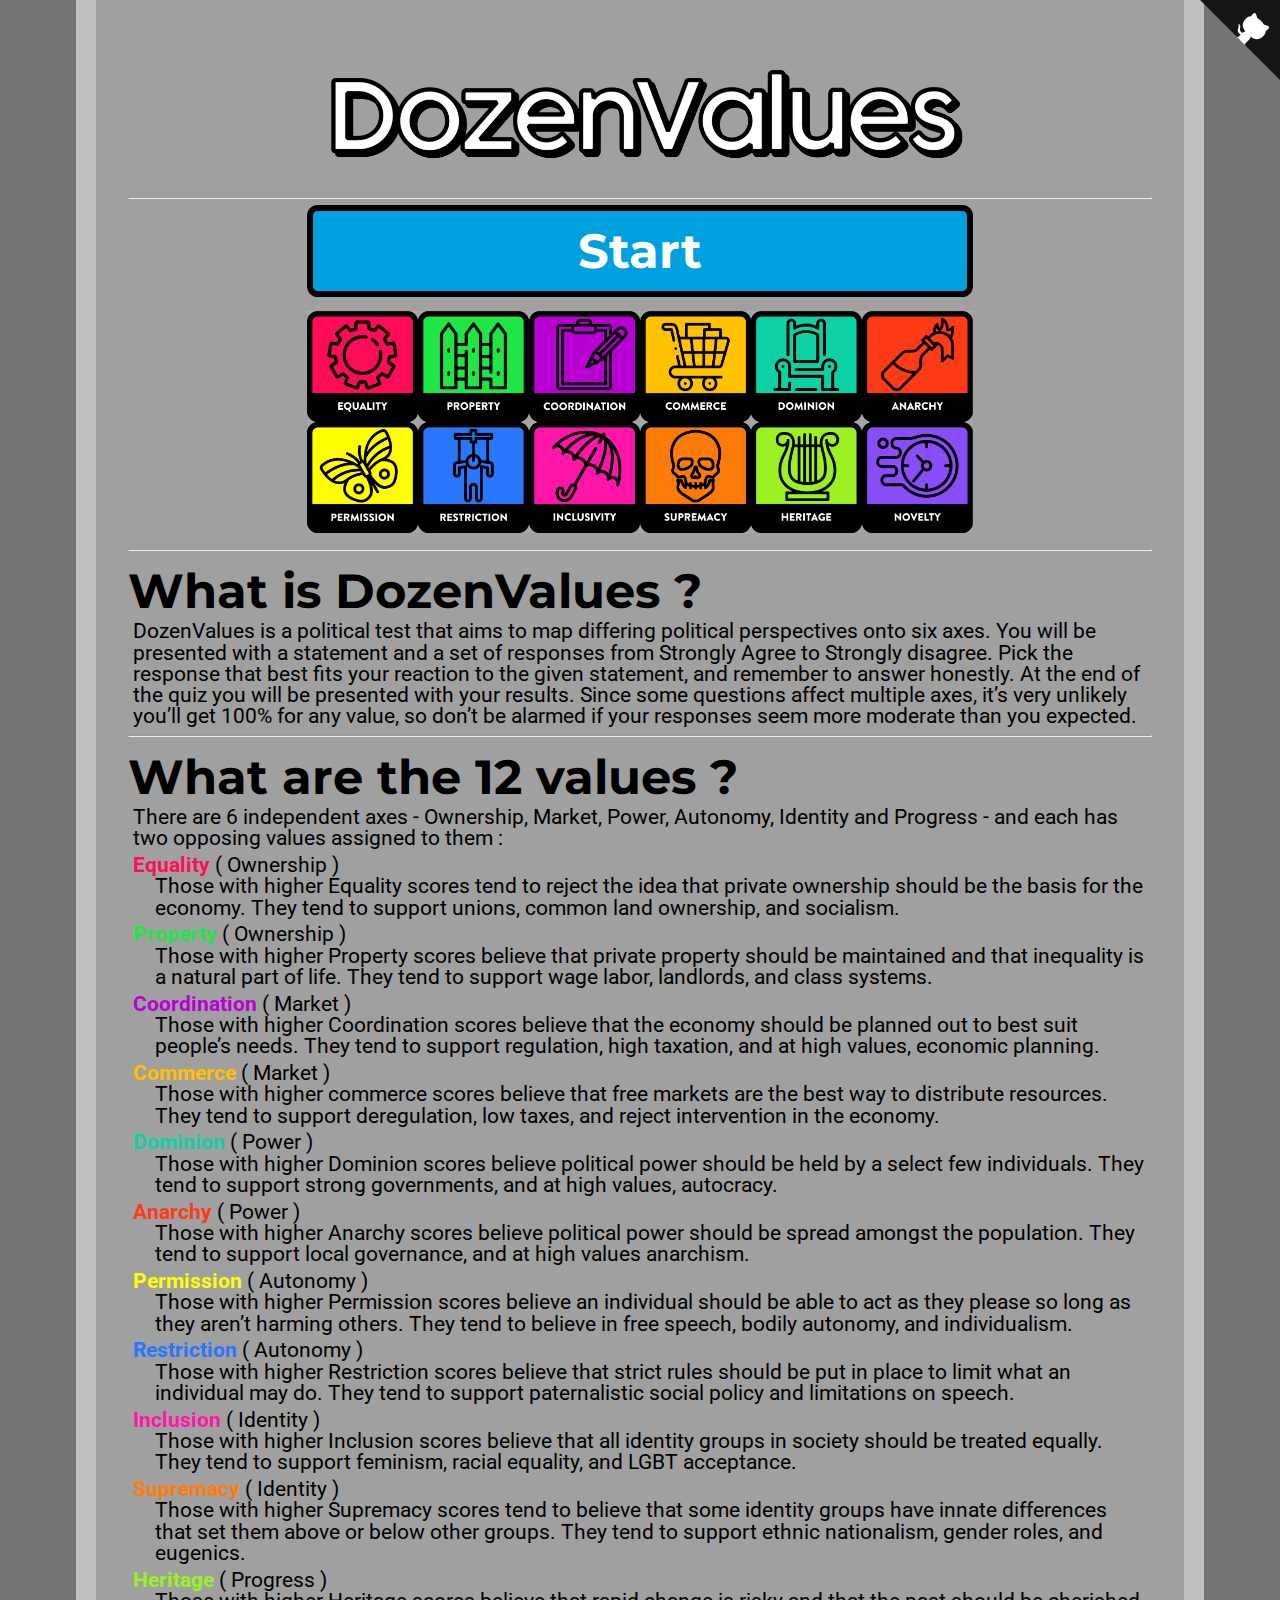
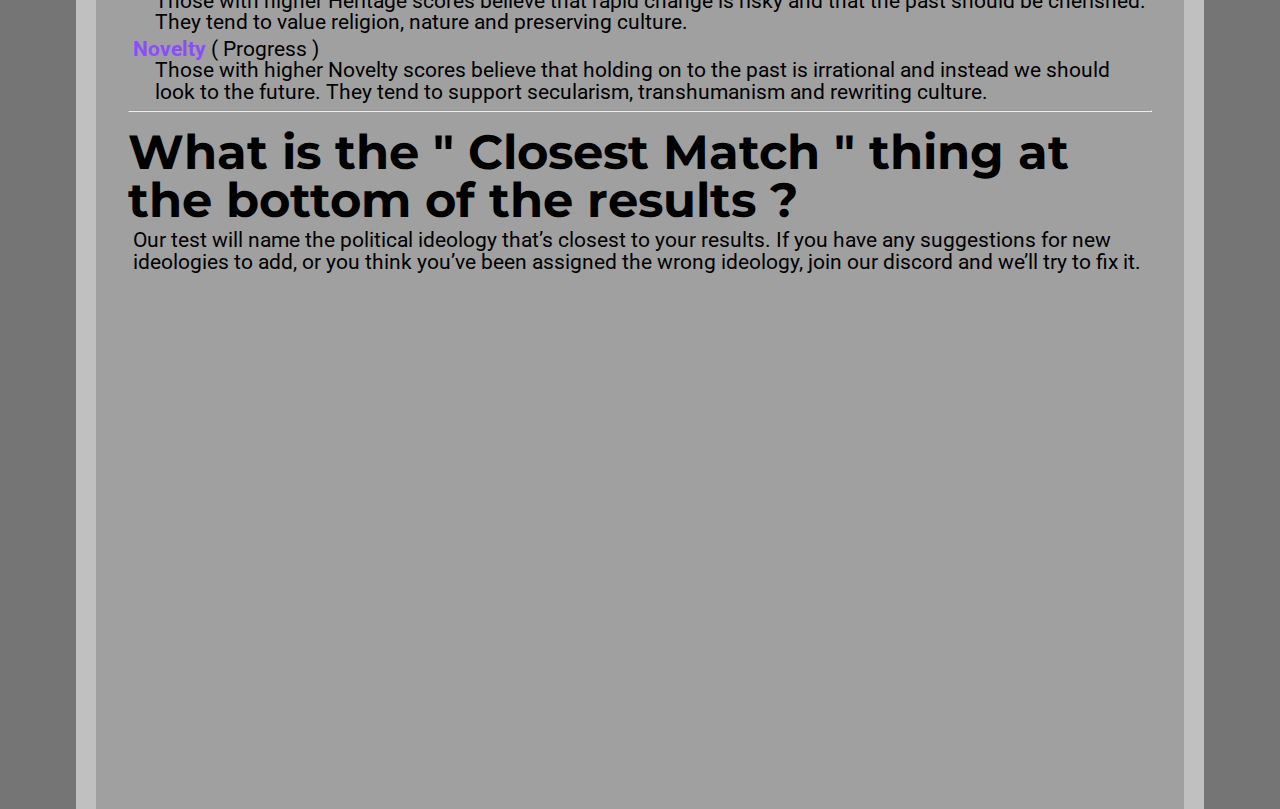
<file: index.html>
<head>
<link href="https://fonts.googleapis.com/css?family=Montserrat:300,400,700|Roboto:400,700" rel="stylesheet">
<link href='style.css' rel='stylesheet' type='text/css'>
<title>DozenValues</title>
<link rel="icon" type="x-icon" href="icon.png">
<link rel="shortcut icon" type="x-icon" href="icon.png">
<meta charset="utf-8">
</script>
</head>
<body>
<a href="https://github.com/dozenvalues/test" class="github-corner" aria-label="View source on Github"><svg width="80" height="80" viewBox="0 0 250 250" style="fill:#151513; color:#fff; position: absolute; top: 0; border: 0; right: 0;" aria-hidden="true"><path d="M0,0 L115,115 L130,115 L142,142 L250,250 L250,0 Z"></path><path d="M128.3,109.0 C113.8,99.7 119.0,89.6 119.0,89.6 C122.0,82.7 120.5,78.6 120.5,78.6 C119.2,72.0 123.4,76.3 123.4,76.3 C127.3,80.9 125.5,87.3 125.5,87.3 C122.9,97.6 130.6,101.9 134.4,103.2" fill="currentColor" style="transform-origin: 130px 106px;" class="octo-arm"></path><path d="M115.0,115.0 C114.9,115.1 118.7,116.5 119.8,115.4 L133.7,101.6 C136.9,99.2 139.9,98.4 142.2,98.6 C133.8,88.0 127.5,74.4 143.8,58.0 C148.5,53.4 154.0,51.2 159.7,51.0 C160.3,49.4 163.2,43.6 171.4,40.1 C171.4,40.1 176.1,42.5 178.8,56.2 C183.1,58.6 187.2,61.8 190.9,65.4 C194.5,69.0 197.7,73.2 200.1,77.6 C213.8,80.2 216.3,84.9 216.3,84.9 C212.7,93.1 206.9,96.0 205.4,96.6 C205.1,102.4 203.0,107.8 198.3,112.5 C181.9,128.9 168.3,122.5 157.7,114.1 C157.9,116.9 156.7,120.9 152.7,124.9 L141.0,136.5 C139.8,137.7 141.6,141.9 141.8,141.8 Z" fill="currentColor" class="octo-body"></path></svg></a><style>.github-corner:hover .octo-arm{animation:octocat-wave 560ms ease-in-out}@keyframes octocat-wave{0%,100%{transform:rotate(0)}20%,60%{transform:rotate(-25deg)}40%,80%{transform:rotate(10deg)}}@media (max-width:500px){.github-corner:hover .octo-arm{animation:none}.github-corner .octo-arm{animation:octocat-wave 560ms ease-in-out}}</style>
<img src="dozenvalues.png" class="center"></img>

<hr>

<button class="button" onclick="location.href='instructions.html';" style="font-size:36pt;">Start</button>
<img src="values.png" class="center"></img>

<hr>

<h2>What is DozenValues ?</h2>
    <p>DozenValues is a political test that aims to map differing political perspectives onto six axes. You will be presented with a statement and a set of responses from Strongly Agree to Strongly disagree. Pick the response that best fits your reaction to the given statement, and remember to answer honestly. At the end of the quiz you will be presented with your results. Since some questions affect multiple axes, it’s very unlikely you’ll get 100% for any value, so don’t be alarmed if your responses seem more moderate than you expected.</p>

<hr>

<h2>What are the 12 values ?</h2>
    <p>There are 6 independent axes - Ownership, Market, Power, Autonomy, Identity and Progress - and each has two opposing values assigned to them :</p>

    <p class="value-description"><b style="color:#ff0c57;">Equality</b> ( Ownership )<br/>
        Those with higher Equality scores tend to reject the idea that private ownership should be the basis for the economy. They tend to support unions, common land ownership, and socialism.</p>
    <p class="value-description"><b style="color:#1fe545;">Property</b> ( Ownership )<br/>
        Those with higher Property scores believe that private property should be maintained and that inequality is a natural part of life. They tend to support wage labor, landlords, and class systems.</p>
    <p class="value-description"><b style="color:#b900d3;">Coordination</b> ( Market )<br/>
        Those with higher Coordination scores believe that the economy should be planned out to best suit people’s needs. They tend to support regulation, high taxation, and at high values, economic planning.</p>
    <p class="value-description"><b style="color:#ffc100;">Commerce</b> ( Market )<br/>
        Those with higher commerce scores believe that free markets are the best way to distribute resources. They tend to support deregulation, low taxes, and reject intervention in the economy.</p>
    <p class="value-description"><b style="color:#0cd1a5;">Dominion</b> ( Power )<br/>
        Those with higher Dominion scores believe political power should be held by a select few individuals. They tend to support strong governments, and at high values, autocracy.</p>
    <p class="value-description"><b style="color:#ff3a17;">Anarchy</b> ( Power )<br/>
        Those with higher Anarchy scores believe political power should be spread amongst the population. They tend to support local governance, and at high values anarchism.</p>
    <p class="value-description"><b style="color:#ffff00;">Permission</b> ( Autonomy )<br/>
        Those with higher Permission scores believe an individual should be able to act as they please so long as they aren’t harming others. They tend to believe in free speech, bodily autonomy, and individualism.</p>
    <p class="value-description"><b style="color:#2876ff;">Restriction</b> ( Autonomy )<br/>
        Those with higher Restriction scores believe that strict rules should be put in place to limit what an individual may do. They tend to support paternalistic social policy and limitations on speech.</p>
    <p class="value-description"><b style="color:#ff15a8;">Inclusion</b> ( Identity )<br/>
        Those with higher Inclusion scores believe that all identity groups in society should be treated equally. They tend to support feminism, racial equality, and LGBT acceptance.</p>
    <p class="value-description"><b style="color:#ff7b09;">Supremacy</b> ( Identity )<br/>
        Those with higher Supremacy scores tend to believe that some identity groups have innate differences that set them above or below other groups. They tend to support ethnic nationalism, gender roles, and eugenics.</p>
    <p class="value-description"><b style="color:#9bf122;">Heritage</b> ( Progress )<br/>
        Those with higher Heritage scores believe that rapid change is risky and that the past should be cherished. They tend to value religion, nature and preserving culture.</p>
    <p class="value-description"><b style="color:#894efa;">Novelty</b> ( Progress )<br/>
        Those with higher Novelty scores believe that holding on to the past is irrational and instead we should look to the future. They tend to support secularism, transhumanism and rewriting culture.</p>

<hr>

<h2>What is the " Closest Match " thing at the bottom of the results ?</h2>
    <p>Our test will name the political ideology that’s closest to your results. If you have any suggestions for new ideologies to add, or you think you’ve been assigned the wrong ideology, join our discord and we’ll try to fix it.</a></p>

<iframe src="https://discord.com/widget?id=836684237977550878&theme=dark" width="350" height="500" allowtransparency="true" frameborder="0" sandbox="allow-popups allow-popups-to-escape-sandbox allow-same-origin allow-scripts"></iframe>

<!-- This is the script for the page itself -->
<script type="application/javascript"src="questions.js"></script>
<script type="text/javascript">
    document.getElementById("numOfQuestions").innerHTML = questions.length;
</script>
</body>
</file>
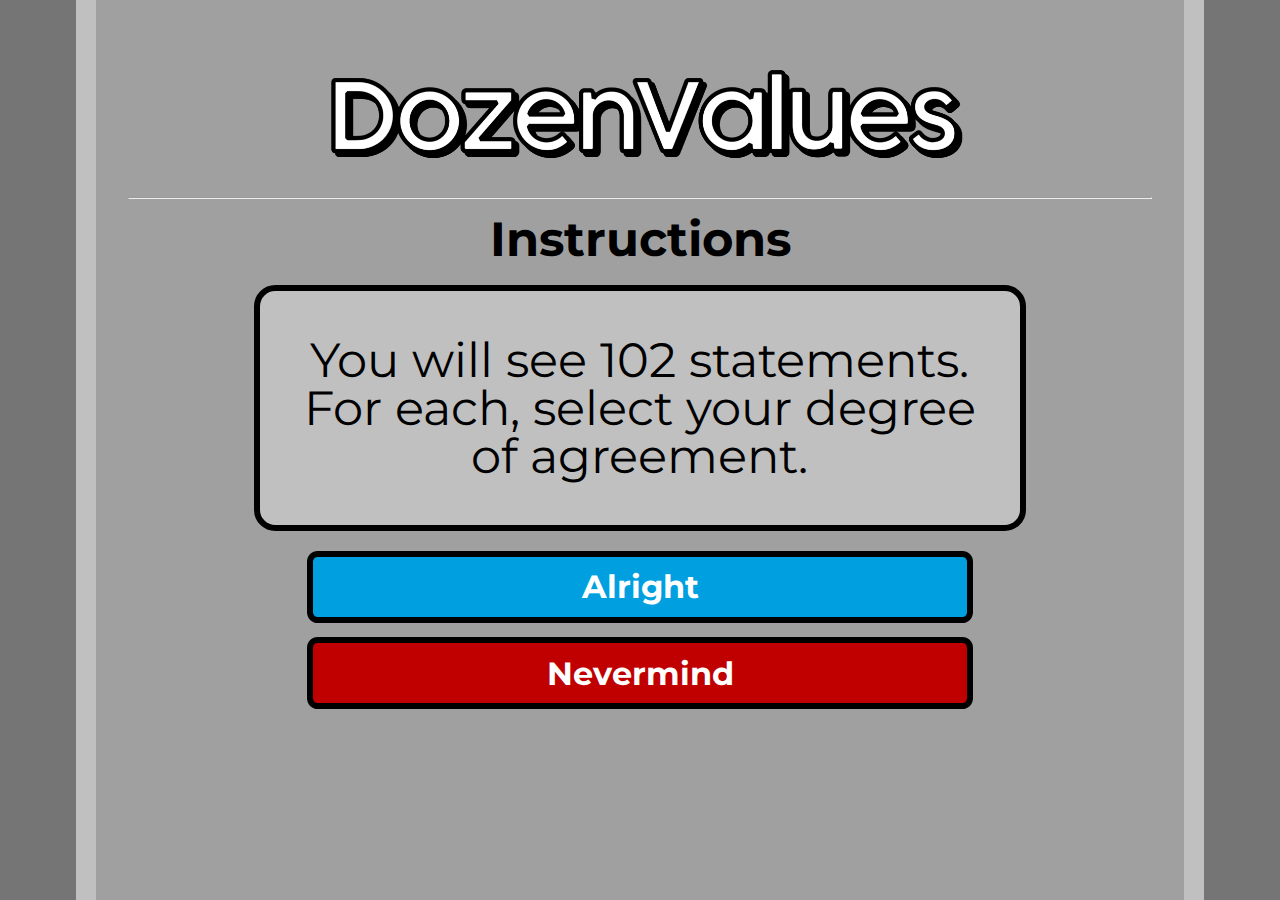
<file: instructions.html>
<head>
<link href="https://fonts.googleapis.com/css?family=Montserrat:300,400,700|Roboto:400,700" rel="stylesheet">
<link href='style.css' rel='stylesheet' type='text/css'>
<title>DozenValues</title>
<link rel="icon" type="x-icon" href="icon.png">
<link rel="shortcut icon" type="x-icon" href="icon.png">
<meta charset="utf-8">
<script async src="//pagead2.googlesyndication.com/pagead/js/adsbygoogle.js"></script>
<script>
  (adsbygoogle = window.adsbygoogle || []).push({
    google_ad_client: "ca-pub-6511426299019766",
    enable_page_level_ads: true
  });
</script>
</head>
<body>

<img src="dozenvalues.png" class="center"></img>
<hr>
<h2 style="text-align:center;">Instructions</h2>
<p class="question">You will see 102 statements. For each, select your degree of agreement.</p>
<button class="button" onclick="location.href='quiz.html';" style="background-color: #00a0e0;">Alright</button> <br>
<button class="button" onclick="location.href='index.html';" style="background-color: #c00000;">Nevermind</button> <br>

</body>
</file>
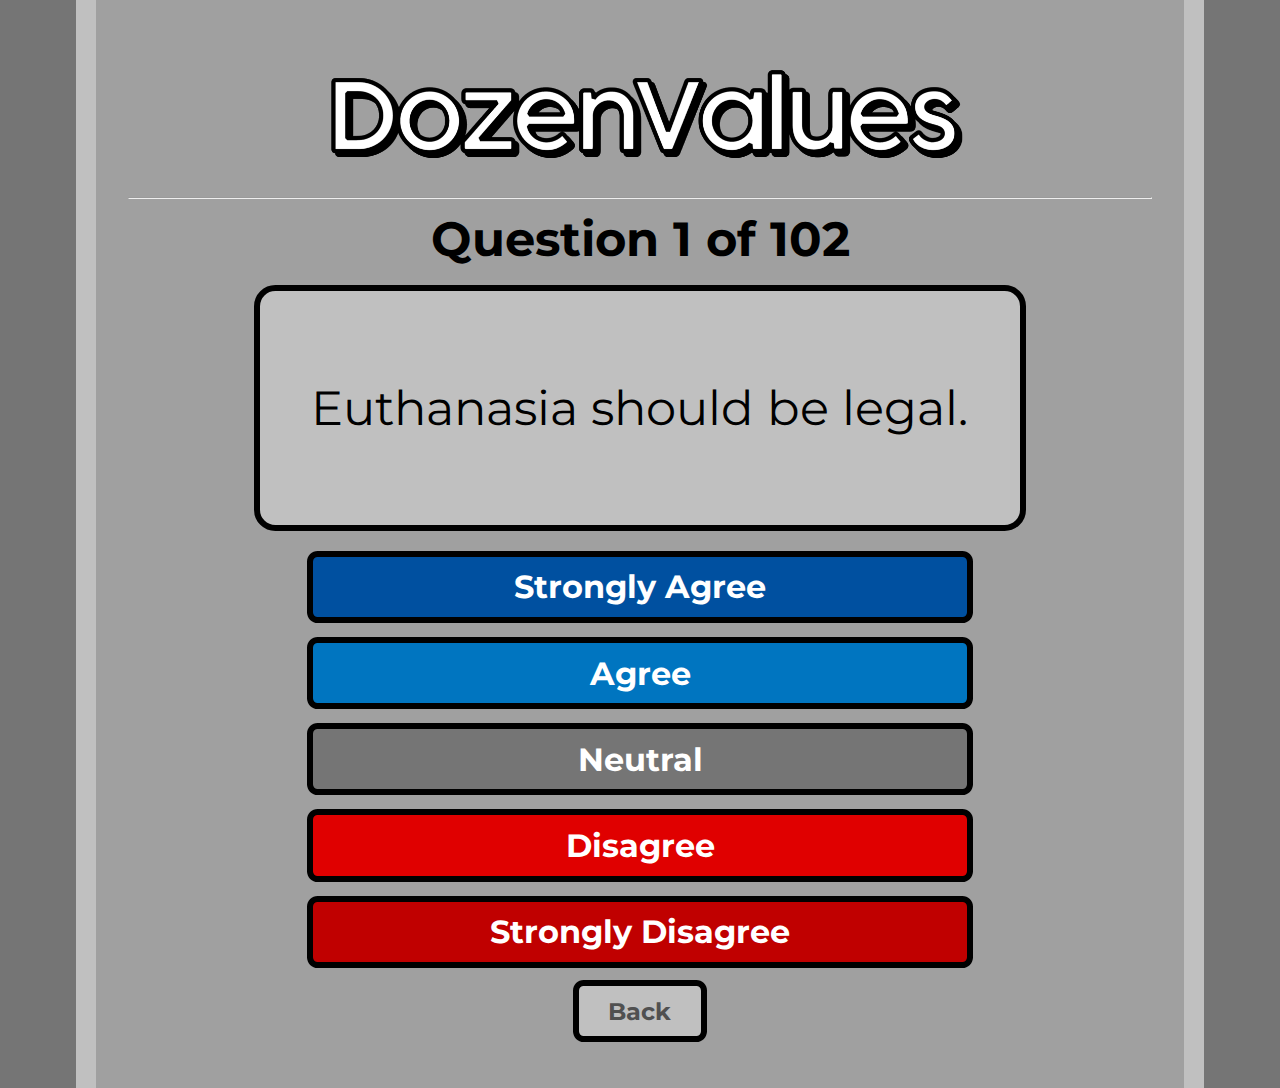
<file: quiz.html>
<head>
<link href="https://fonts.googleapis.com/css?family=Montserrat:300,400,700|Roboto:400,700" rel="stylesheet">
<link href='style.css' rel='stylesheet' type='text/css'>
<title>DozenValues Quiz</title>
<link rel="icon" type="x-icon" href="icon.png">
<link rel="shortcut icon" type="x-icon" href="icon.png">
<meta charset="utf-8">
<script async src="//pagead2.googlesyndication.com/pagead/js/adsbygoogle.js"></script>
<script>
  (adsbygoogle = window.adsbygoogle || []).push({
    google_ad_client: "ca-pub-6511426299019766",
    enable_page_level_ads: true
  });
</script>
</head>
<body>
<script type="application/javascript"
        src="questions.js">
</script>
<img src="dozenvalues.png" class="center"></img>
<hr>
<h2 style="text-align:center;" id="question-number">It should appear</h2>
<p class="question" id="question-text"></p>
<button class="button" onclick="next_question( 1.0)" style="background-color: #0050a0;">Strongly Agree</button> <br>
<button class="button" onclick="next_question( 0.5)" style="background-color: #0075c0;">Agree</button> <br>
<button class="button" onclick="next_question( 0.0)" style="background-color: #757575;">Neutral</button> <br>
<button class="button" onclick="next_question(-0.5)" style="background-color: #e00000;">Disagree</button> <br>
<button class="button" onclick="next_question(-1.0)" style="background-color: #c00000;">Strongly Disagree</button> <br>
<button class="small_button" onclick="prev_question()" id="back_button">Back</button>
<button class="small_button_off" id="back_button_off">Back</button><br>

<script>
    var max_b1, max_b2, max_b3, max_b4, max_b5, max_b6; // Max possible scores
    max_b1 = max_b2 = max_b3 = max_b4 = max_b5 = max_b6 = 0;
    var b1, b2, b3, b4, b5, b6; // User's scores
    b1 = b2 = b3 = b4 = b5 = b6 = 0;
    var qn = 0; // Question number
    var prev_answer = null;
    init_question();
    for (var i = 0; i < questions.length; i++) {
        max_b1 += Math.abs(questions[i].effect.b1)
        max_b2 += Math.abs(questions[i].effect.b2)
        max_b3 += Math.abs(questions[i].effect.b3)
        max_b4 += Math.abs(questions[i].effect.b4)
        max_b5 += Math.abs(questions[i].effect.b5)
        max_b6 += Math.abs(questions[i].effect.b6)
    }
    function init_question() {
        document.getElementById("question-text").innerHTML = questions[qn].question;
        document.getElementById("question-number").innerHTML = "Question " + (qn + 1) + " of " + (questions.length);
        if (prev_answer == null) {
            document.getElementById("back_button").style.display = 'none';
            document.getElementById("back_button_off").style.display = 'block';
        } else {
            document.getElementById("back_button").style.display = 'block';
            document.getElementById("back_button_off").style.display = 'none';
        }

    }

    function next_question(mult) {
        b1 += mult*questions[qn].effect.b1
        b2 += mult*questions[qn].effect.b2
        b3 += mult*questions[qn].effect.b3
        b4 += mult*questions[qn].effect.b4
        b5 += mult*questions[qn].effect.b5
        b6 += mult*questions[qn].effect.b6
        qn++;
        prev_answer = mult;
        if (qn < questions.length) {
            init_question();
        } else {
            results();
        }
    }
    function prev_question() {
        if (prev_answer == null) {
            return;
        }
        qn--;
        b1 -= prev_answer * questions[qn].effect.b1;
        b2 -= prev_answer * questions[qn].effect.b2;
        b3 -= prev_answer * questions[qn].effect.b3;
        b4 -= prev_answer * questions[qn].effect.b4;
        b5 -= prev_answer * questions[qn].effect.b5;
        b6 -= prev_answer * questions[qn].effect.b6;
        prev_answer = null;
        init_question();

    }
    function calc_score(score,max) {
        return (100*(max+score)/(2*max)).toFixed(1)
    }
    function results() {
        location.href = `results.html`
            + `?v1=${calc_score(b1,max_b1)}`
            + `&v3=${calc_score(b2,max_b2)}`
            + `&v5=${calc_score(b3,max_b3)}`
            + `&v7=${calc_score(b4,max_b4)}`
            + `&v9=${calc_score(b5,max_b5)}`
            + `&v11=${calc_score(b6,max_b6)}`
    }
</script>
</body>
</file>
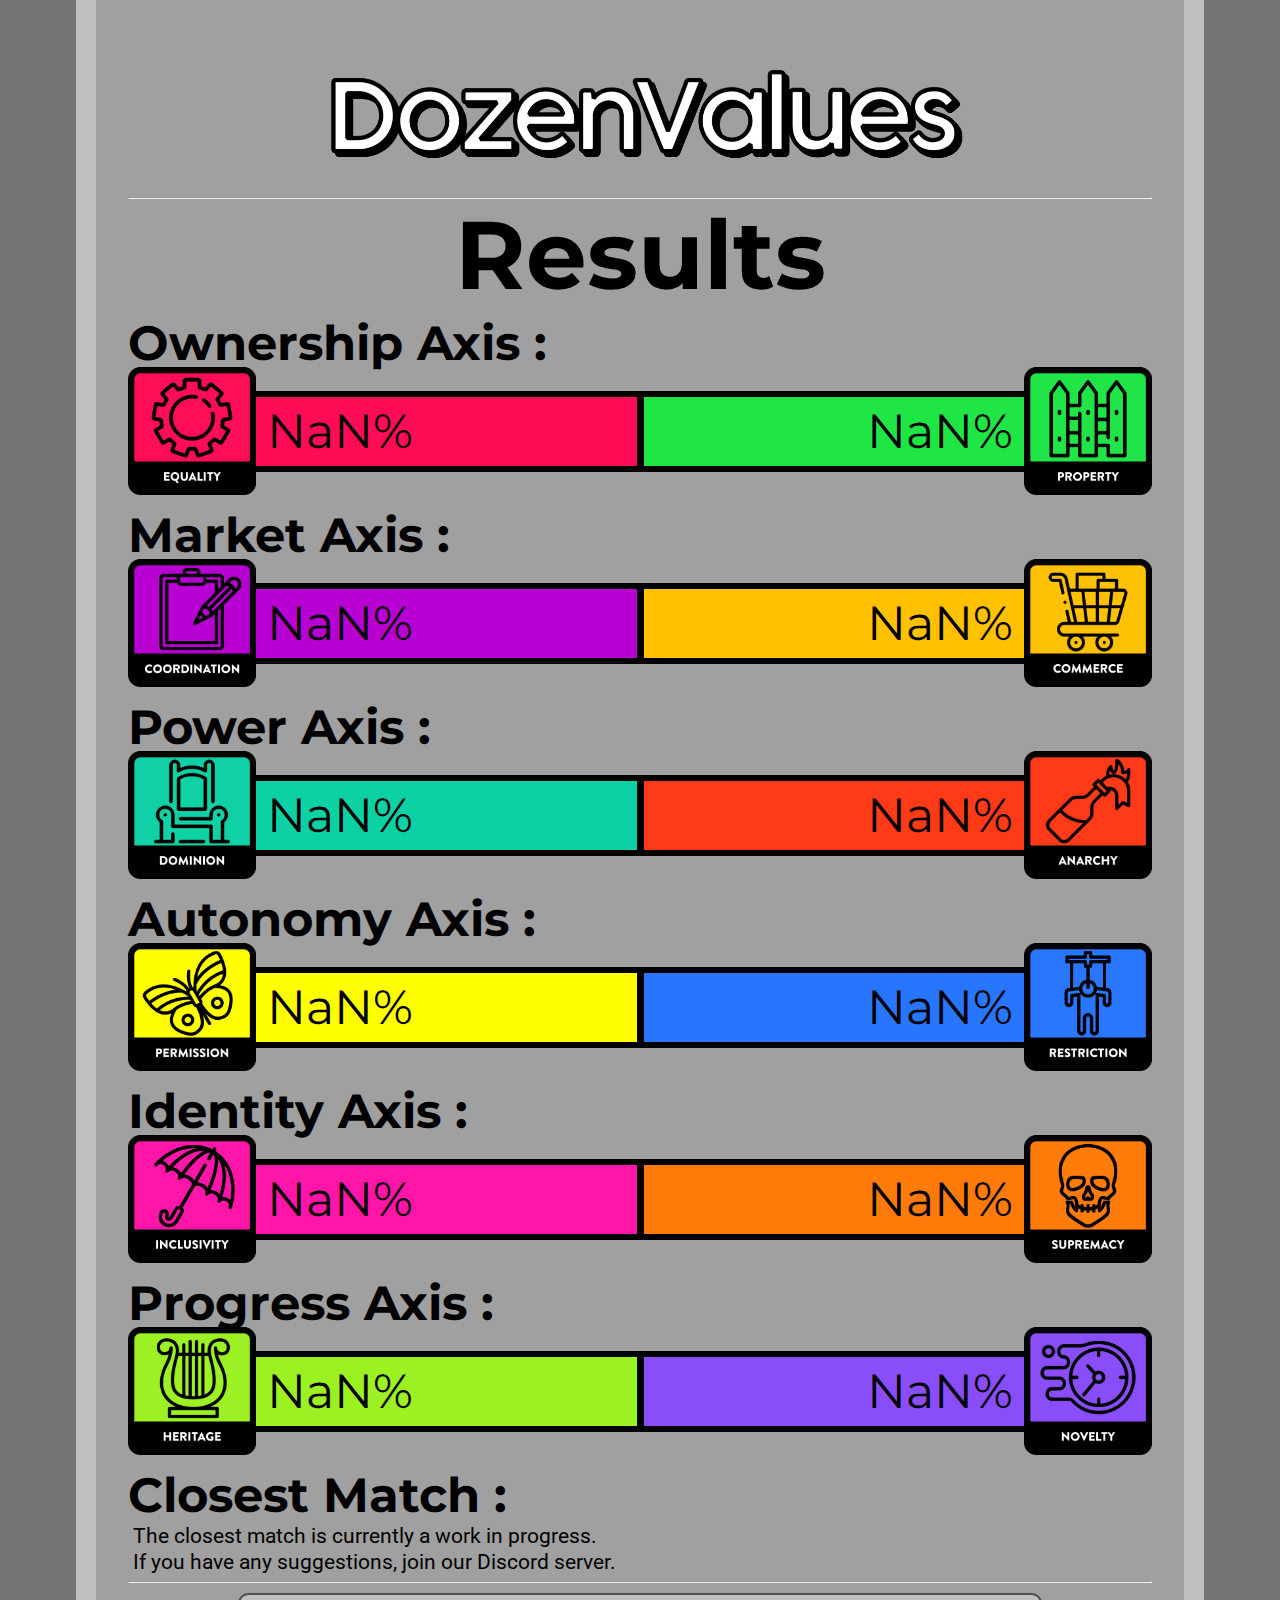
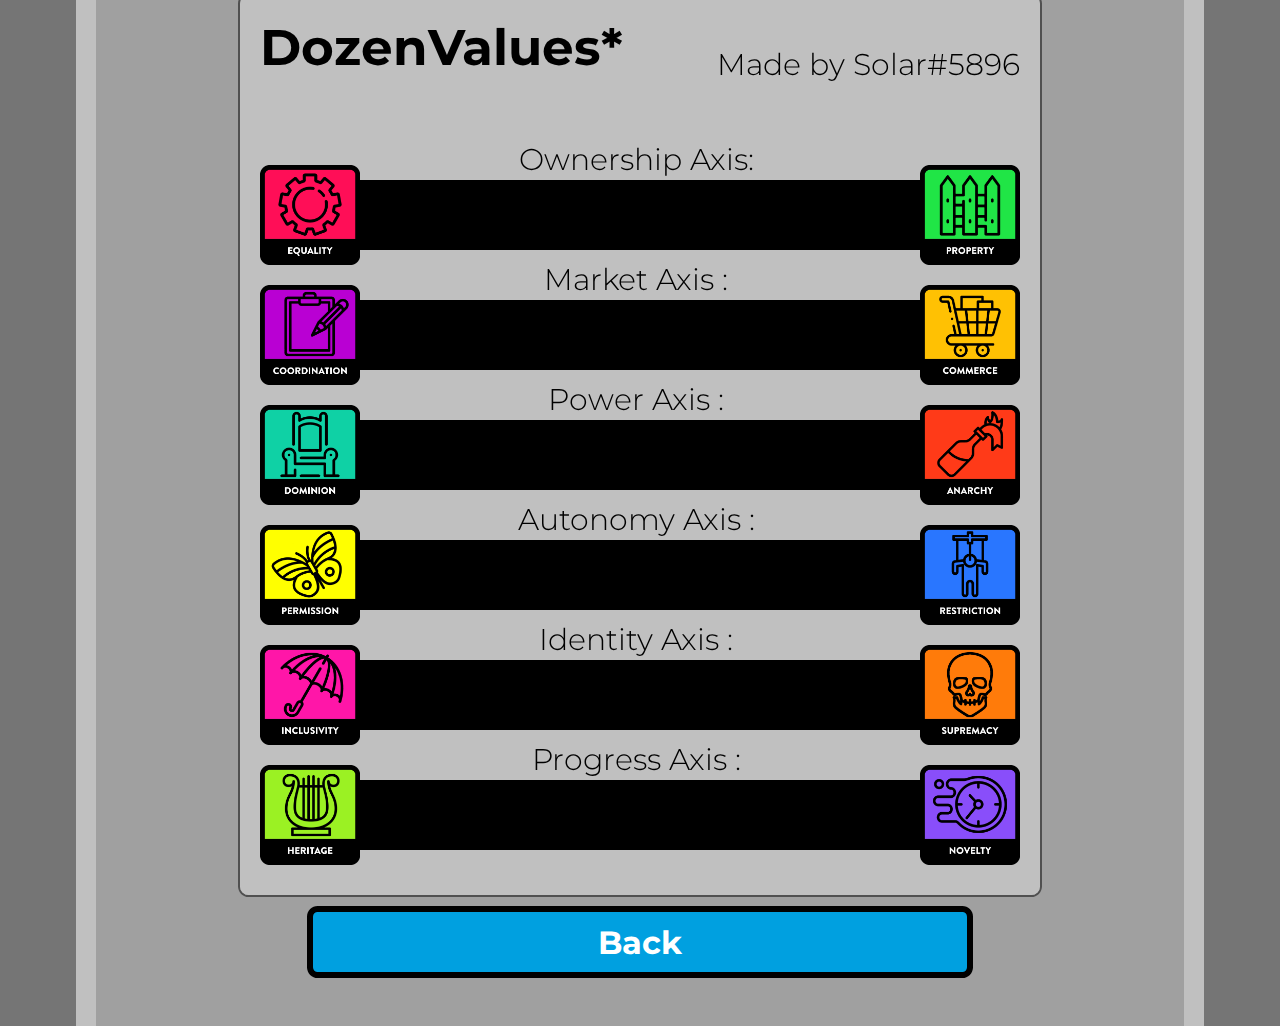
<file: results.html>
<head>
<link href="https://fonts.googleapis.com/css?family=Montserrat:300,400,700|Roboto:400,700" rel="stylesheet">
<link href='style.css' rel='stylesheet' type='text/css'>
<title>DozenValues Results</title>
<link rel="icon" type="x-icon" href="icon.png">
<link rel="shortcut icon" type="x-icon" href="icon.png">
<meta charset="utf-8">
<script>
  version = ""
</script>
</head>
<script type="application/javascript"
        src="ideologies.js">
</script>

<body>
<img src="dozenvalues.png" class="center"></img>
<hr>

<h1>Results</h1>

<h2>Ownership Axis : <span class="weight-300" id="b1"></span></h2>
<div class="axis">
    <img id="img-v1" src="value_images/v1.png" height="128pt"/>
    <div class="bar v1" id="bar-v1"><div class="text-wrapper" id="v1"></div></div>
    <div class="bar v2" id="bar-v2"><div class="text-wrapper" id="v2"></div></div>
    <img id="img-v2" src="value_images/v2.png" height="128pt"/>
</div>
<h2>Market Axis : <span class="weight-300" id="b2"></span></h2>
<div class="axis">
    <img id="img-v3" src="value_images/v3.png" height="128pt"/>
    <div class="bar v3" id="bar-v3"><div class="text-wrapper" id="v3"></div></div>
    <div class="bar v4" id="bar-v4"><div class="text-wrapper" id="v4"></div></div>
    <img id="img-v4" src="value_images/v4.png" height="128pt"/>
</div>
<h2>Power Axis : <span class="weight-300" id="b3"></span></h2>
<div class="axis">
    <img id="img-v5" src="value_images/v5.png" height="128pt"/>
    <div class="bar v5" id="bar-v5"><div class="text-wrapper" id="v5"></div></div>
    <div class="bar v6" id="bar-v6"><div class="text-wrapper" id="v6"></div></div>
    <img id="img-v6" src="value_images/v6.png" height="128pt"/>
</div>
<h2>Autonomy Axis : <span class="weight-300" id="b4"></span></h2>
<div class="axis">
    <img id="img-v7" src="value_images/v7.png" height="128pt"/>
    <div class="bar v7" id="bar-v7"><div class="text-wrapper" id="v7"></div></div>
    <div class="bar v8" id="bar-v8"><div class="text-wrapper" id="v8"></div></div>
    <img id="img-v8" src="value_images/v8.png" height="128pt"/>
</div>
<h2>Identity Axis : <span class="weight-300" id="b5"></span></h2>
<div class="axis">
    <img id="img-v9" src="value_images/v9.png" height="128pt"/>
    <div class="bar v9" id="bar-v9"><div class="text-wrapper" id="v9"></div></div>
    <div class="bar v10" id="bar-v10"><div class="text-wrapper" id="v10"></div></div>
    <img id="img-v10" src="value_images/v10.png" height="128pt"/>
</div>
<h2>Progress Axis : <span class="weight-300" id="b6"></span></h2>
<div class="axis">
    <img id="img-v11" src="value_images/v11.png" height="128pt"/>
    <div class="bar v11" id="bar-v11"><div class="text-wrapper" id="v11"></div></div>
    <div class="bar v12" id="bar-v12"><div class="text-wrapper" id="v12"></div></div>
    <img id="img-v12" src="value_images/v12.png" height="128pt"/>
</div>
<h2>Closest Match : <span class="weight-300" id="ideology-label"></span></h2>
<p>The closest match is currently a work in progress.</p>
<p>If you have any suggestions, join our Discord server.</p>
<hr/>
<img src="" id="banner">
<button class="button" onclick="location.href='index.html';" style="background-color: #00a0e0;">Back</button> <br>
<script>
    function getQueryVariable(variable)
    {
           var query = window.location.search.substring(1)
           var vars = query.split("&")
           for (var i=0;i<vars.length;i++) {
                   var pair = vars[i].split("=")
                   if(pair[0] == variable) {return pair[1]}
           }
           return(NaN);
    }

    function setBarValue(name, value) {
        innerel = document.getElementById(name)
        outerel = document.getElementById("bar-" + name)
        outerel.style.width = (value + "%")
        innerel.innerHTML = (value + "%")
        if (innerel.offsetWidth + 20 > outerel.offsetWidth) {
            innerel.style.visibility = "hidden"
        }
    }

    b1Array = ["Communist","Socialist","Collective","Syncretic","Individual","Private","Propertarian"]
    b2Array = ["Planned","Directed","Regulated","Intervening","Permissive","Free Market","Laissez Faire "]
    b3Array = ["Autocratic","Concentrated","Unified","Representative","Dispersed","Decentral","Anarchist"]
    b4Array = ["Emancipatory","Tolerant","Lenient","Limiting","Restrictive","Controlling","Brutal"]
    b5Array = ["Intersectional","Inclusive","Respectful","Normative","Prejudicial","Discriminatory","Supremacist"]
    b6Array = ["Antiquated","Traditional","Conservative","Conventional","Neoteric","Progressive","Futuristic"]

    function setLabel(val,ary) {
        if (val > 100) { return "" } else
        if (val >= 90) { return ary[0] } else
        if (val >= 75) { return ary[1] } else
        if (val >= 55) { return ary[2] } else
        if (val > 45) { return ary[3] } else
        if (val > 25) { return ary[4] } else
        if (val > 10) { return ary[5] } else
        if (val >= 0) { return ary[6] } else
        	{return ""}
    }

    v1 = getQueryVariable("v1")
    v3 = getQueryVariable("v3")
    v5 = getQueryVariable("v5")
    v7 = getQueryVariable("v7")
    v9 = getQueryVariable("v9")
    v11 = getQueryVariable("v11")
    v2 = (100 - v1).toFixed(1)
    v4 = (100 - v3).toFixed(1)
    v6 = (100 - v5).toFixed(1)
    v8 = (100 - v7).toFixed(1)
    v10 = (100 - v9).toFixed(1)
    v12 = (100 - v11).toFixed(1)

    setBarValue("v1", v1)
    setBarValue("v2", v2)
    setBarValue("v3", v3)
    setBarValue("v4", v4)
    setBarValue("v5", v5)
    setBarValue("v6", v6)
    setBarValue("v7", v7)
    setBarValue("v8", v8)
    setBarValue("v9", v9)
    setBarValue("v10", v10)
    setBarValue("v11", v11)
    setBarValue("v12", v12)

    document.getElementById("b1").innerHTML = setLabel(v1, b1Array)
    document.getElementById("b2").innerHTML = setLabel(v3, b2Array)
    document.getElementById("b3").innerHTML = setLabel(v5, b3Array)
    document.getElementById("b4").innerHTML = setLabel(v7, b4Array)
    document.getElementById("b5").innerHTML = setLabel(v9, b5Array)
    document.getElementById("b6").innerHTML = setLabel(v11, b6Array)

    ideology = ""
    ideodist = Infinity
    for (var i = 0; i < ideologies.length; i++) {
        dist = 0
        dist += (Math.abs(ideologies[i].stats.b1 - v1)**2)*1
        dist += (Math.abs(ideologies[i].stats.b2 - v3)**2)*0.95
        dist += (Math.abs(ideologies[i].stats.b3 - v5)**2)*1
        dist += (Math.abs(ideologies[i].stats.b4 - v7)**2)*0.5
        dist += (Math.abs(ideologies[i].stats.b5 - v9)**2)*0.6
        dist += (Math.abs(ideologies[i].stats.b6 - v11)**2)*0.6
        if (dist < ideodist) {
            ideology = ideologies[i].name
            ideodist = dist
            ideomatch = Math.round(100-100*(ideodist/260))
        }
    }
    document.getElementById("ideology-label").innerHTML = ideology

    function createImage(src, x, y, w, h) {
        img = new Image ()
        img.src = src
        img.onLoad = function() {
            ctx.drawImage(img, x, y, w, h)
        }
    }

    window.onload = function() {
        var c = document.createElement("canvas")
        var ctx = c.getContext("2d")
        c.width = 800;
        c.height = 900;
        ctx.fillStyle = "#c0c0c0"
        ctx.fillRect(0,0,800,900);

        img = document.getElementById("img-v1")
        ctx.drawImage(img, 20, 170, 100, 100)
        img = document.getElementById("img-v2")
        ctx.drawImage(img, 680, 170, 100, 100)
        img = document.getElementById("img-v3")
        ctx.drawImage(img, 20, 290, 100, 100)
        img = document.getElementById("img-v4")
        ctx.drawImage(img, 680, 290, 100, 100)
        img = document.getElementById("img-v5")
        ctx.drawImage(img, 20, 410, 100, 100)
        img = document.getElementById("img-v6")
        ctx.drawImage(img, 680, 410, 100, 100)
        img = document.getElementById("img-v7")
        ctx.drawImage(img, 20, 530, 100, 100)
        img = document.getElementById("img-v8")
        ctx.drawImage(img, 680, 530, 100, 100)
        img = document.getElementById("img-v9")
        ctx.drawImage(img, 20, 650, 100, 100)
        img = document.getElementById("img-v10")
        ctx.drawImage(img, 680, 650, 100, 100)
        img = document.getElementById("img-v11")
        ctx.drawImage(img, 20, 770, 100, 100);
        img = document.getElementById("img-v12")
        ctx.drawImage(img, 680, 770, 100, 100)

        ctx.fillStyle="#000000"
        ctx.fillRect(120, 185, 560, 70)
        ctx.fillRect(120, 305, 560, 70)
        ctx.fillRect(120, 425, 560, 70)
        ctx.fillRect(120, 545, 560, 70)
        ctx.fillRect(120, 665, 560, 70)
        ctx.fillRect(120, 785, 560, 70)
        ctx.fillStyle="#ff0c57"
        ctx.fillRect(120, 189, 5.6*v1-2, 62)
        ctx.fillStyle="#1fe545"
        ctx.fillRect(682-5.6*v2, 189, 5.6*v2-2, 62)
        ctx.fillStyle="#b900d3"
        ctx.fillRect(120, 309, 5.6*v3-2, 62)
        ctx.fillStyle="#ffc100"
        ctx.fillRect(682-5.6*v4, 309, 5.6*v4-2, 62)
        ctx.fillStyle="#0cd1a5"
        ctx.fillRect(120, 429, 5.6*v5-2, 62)
        ctx.fillStyle="#ff3a17"
        ctx.fillRect(682-5.6*v6, 429, 5.6*v6-2, 62)
        ctx.fillStyle="#ffff00"
        ctx.fillRect(120, 549, 5.6*v7-2, 62)
        ctx.fillStyle="#2876ff"
        ctx.fillRect(682-5.6*v8, 549, 5.6*v8-2, 62)
        ctx.fillStyle="#ff15a8"
        ctx.fillRect(120, 669, 5.6*v9-2, 62)
        ctx.fillStyle="#ff7b09"
        ctx.fillRect(682-5.6*v10, 669, 5.6*v10-2, 62)
        ctx.fillStyle="#9bf122"
        ctx.fillRect(120, 789, 5.6*v11-2, 62)
        ctx.fillStyle="#894efa"
	ctx.fillRect(682-5.6*v12, 789, 5.6*v12-2, 62)
        ctx.fillStyle="#000000"
        ctx.font="700 50px Montserrat"
        ctx.textAlign="left"
        ctx.fillText("DozenValues*", 20, 70)
        ctx.font="30px Montserrat"
        ctx.fillText(ideology, 20, 120)

        ctx.textAlign="left"
        if (v1 >= 25) {ctx.fillText(v1 + "%", 130, 232.5)}
        if (v3 >= 25) {ctx.fillText(v3 + "%", 130, 352.5)}
        if (v5 >= 25) {ctx.fillText(v5 + "%", 130, 472.5)}
        if (v7 >= 25) {ctx.fillText(v7 + "%", 130, 592.5)}
        if (v9 >= 25) {ctx.fillText(v9 + "%", 130, 712.5)}
        if (v11 >= 25) {ctx.fillText(v11 + "%", 130, 832.5)}
        ctx.textAlign="right"
        if (v2 >= 25) {ctx.fillText(v2 + "%", 670, 232.5)}
        if (v4 >= 25) {ctx.fillText(v4 + "%", 670, 352.5)}
        if (v6 >= 25) {ctx.fillText(v6 + "%", 670, 472.5)}
        if (v8 >= 25) {ctx.fillText(v8 + "%", 670, 592.5)}
        if (v10 >= 25) {ctx.fillText(v10 + "%", 670, 712.5)}
        if (v12 >= 25) {ctx.fillText(v12 + "%", 670, 832.5)}

        ctx.font="300 30px Montserrat"
	ctx.fillText("Made by Solar#5896", 780, 80)
        ctx.textAlign="center"
        ctx.fillText("Ownership Axis: " + document.getElementById("b1").innerHTML, 400, 175)
        ctx.fillText("Market Axis : " + document.getElementById("b2").innerHTML, 400, 295)
        ctx.fillText("Power Axis : " + document.getElementById("b3").innerHTML, 400, 415)
        ctx.fillText("Autonomy Axis : " + document.getElementById("b4").innerHTML, 400, 535)
        ctx.fillText("Identity Axis : " + document.getElementById("b5").innerHTML, 400, 655)
        ctx.fillText("Progress Axis : " + document.getElementById("b6").innerHTML, 400, 775)

        document.getElementById("banner").src = c.toDataURL();
    }
    </script>
</body>
</file>
<file: style.css>
@font-face {
font-family: "brandon";
url("https://www.dropbox.com/s/9zxajba67ghgipz/Brandon-Text.zip?dl=0") format("opentype"),
}

html {
    background-color: #757575;
    padding: 0px;
}
body {
    width: 80%;
    min-height: calc(100vh - 4em);
    margin: 0 auto;
    padding: 2em;
    background-color: #a0a0a0;
    border-color: #c0c0c0;
    border-left-style: solid;
    border-right-style: solid;
    border-width: 20px;
}
p {
    color: #000000;
    font-family: 'Roboto', sans-serif;
    font-size: 16pt;
    line-height: 1;
    margin: 4pt;
}
p.value-description {
    text-indent: -16pt;
    margin-left: 20pt;
}
p.question {
    margin: 16pt auto;
    color: #000000;
    font-family: 'Montserrat', sans-serif;
    font-weight: normal;
    width: 70%;
    min-width: 500pt;
    min-height: 144pt;
    background-color: #c0c0c0;
    padding: 16pt;
    border: 6px solid #000000;
    border-radius: 16pt;
    font-size: 36pt;
    display: flex;
    justify-content: center;
    align-items: center;
    text-align: center;

}
h1 {
    color: #000000;
    font-family: 'Montserrat', sans-serif;
    font-size: 72pt;
    text-align: center;
    line-height: 72pt;
    margin-top: 0pt;
    margin-bottom: 0pt;
}
h2 {
    color: #000000;
    font-family: 'Montserrat', sans-serif;
    font-size: 36pt;
    line-height: 36pt;
    margin-top: 12pt;
    margin-bottom: 0pt;
}
li {
    font-size: 16pt;
    text-indent: 16pt;
}
a {
    font-family: inherit;
}
img.center {
    display: block;
    margin: 1em auto;
    width: 50%;
    min-width: 500pt;
}
.button {
    background-color: #00a0e0;
    font-family: 'Montserrat', sans-serif;
    font-weight: bold;
    border: 6px solid #000000;
    border-radius: 8pt;
    color: #ffffff;
    padding: 8pt;
    width: 50%;
    min-width: 500pt;
    text-align: center;
    text-decoration: none;
    display: block;
    font-size: 24pt;
    margin: -2px auto;
    cursor: pointer;
}
.small_button, .small_button_off {
    background-color: #505050;
    font-family: 'Montserrat', sans-serif;
    font-weight: bold;
    border: 6px solid #000000;
    border-radius: 8pt;
    color: #ffffff;
    padding: 8pt;
    width: 10%;
    min-width: 100pt;
    text-align: center;
    text-decoration: none;
    display: block;
    font-size: 18pt;
    margin: -2px auto;
    cursor: pointer;
}
.small_button_off {
    background-color: #c0c0c0;
    font-weight: bold;
    color: #505050;
    border: 6px solid #000000;
    cursor: not-allowed;
    margin: -4px auto;
}
div.axis {
    width: 100%;
    display: flex;
    align-items: center;
    justify-content: center;
}
div.bar {
    height: 36pt;
    line-height: 36pt;
    padding: 8pt;
    margin-top: 4pt;
    margin-bottom: 4pt;
    border-width: 6px;
    border-right-width: 1px;
    border-top-style: solid;
    border-bottom-style: solid;
    border-color: #000000;
    background-color: #c0c0c0;
    display: block;
    width: 50%;
}
div.text-wrapper {
    font-family: 'Montserrat', sans-serif;
    font-size: 36pt;
    line-height: 36pt;
    color: #000000;
    display: inline-block;
}
div.v1 {
    background-color: #ff0c57;
    text-align: left;
    border-right-style: solid;
}
div.v2 {
    background-color: #1fe545;
    text-align: right;
    border-left-style: solid;
}
div.v3 {
    background-color: #b900d3;
    text-align: left;
    border-right-style: solid;
}
div.v4 {
    background-color: #ffc100;
    text-align: right;
    border-left-style: solid;
}
div.v5 {
    background-color: #0cd1a5;
    text-align: left;
    border-right-style: solid;
}
div.v6 {
    background-color: #ff3a17;
    text-align: right;
    border-left-style: solid;
}
div.v7 {
    background-color: #ffff00;
    text-align: left;
    border-right-style: solid;
}
div.v8 {
    background-color: #2876ff;
    text-align: right;
    border-left-style: solid;
}
div.v9 {
    background-color: #ff15a8;
    text-align: left;
    border-right-style: solid;
}
div.v10 {
    background-color: #ff7b09;
    text-align: right;
    border-left-style: solid;
}
div.v11 {
    background-color: #9bf122;
    text-align: left;
    border-right-style: solid;
}
div.v12 {
    background-color: #894efa;
    text-align: right;
    border-left-style: solid;
}
span.weight-300 {
    font-weight: 300;
}
#banner {
    border-color: #505050;
    border-style: solid;
    border-width: 2px;
    border-radius: 8pt;
    display: block;
    margin: 8pt;
    margin-left: auto;
    margin-right: auto;
}
</file>
